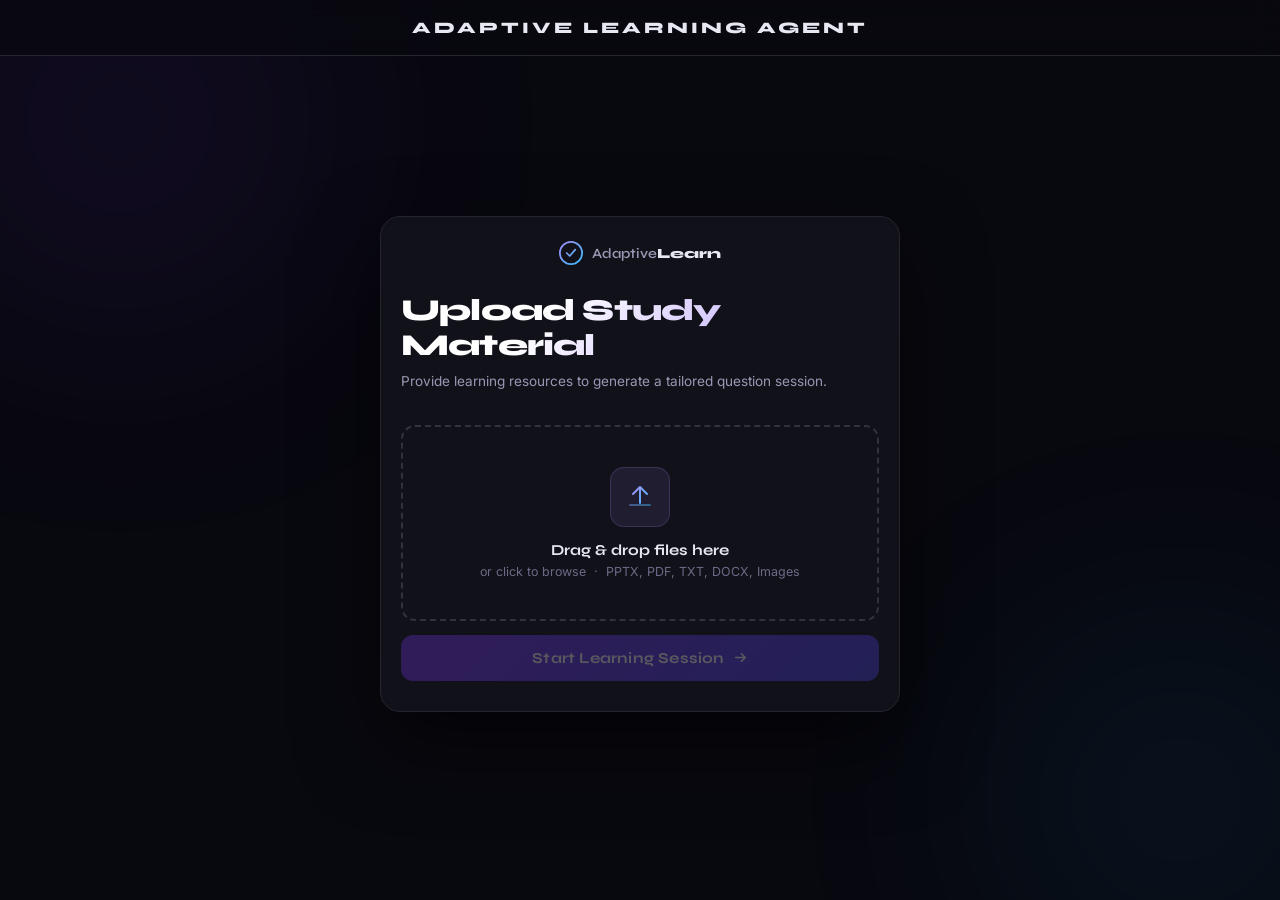
<file: templates/index.html>
<!DOCTYPE html>
<html lang="en">
<head>
  <meta charset="UTF-8"/>
  <meta name="viewport" content="width=device-width, initial-scale=1.0"/>
  <title>Adaptive Learning Agent</title>
  <link href="https://fonts.googleapis.com/css2?family=Syne:wght@400;600;700;800&family=Inter:wght@300;400;500;600&display=swap" rel="stylesheet">
  <style>
    *, *::before, *::after { box-sizing: border-box; margin: 0; padding: 0; }

    :root {
      --bg:       #08080f;
      --surface:  #111119;
      --surface2: #18181f;
      --border:   #252530;
      --border2:  #32323f;
      --accent:   #a78bfa;
      --accent2:  #38bdf8;
      --good:     #34d399;
      --warn:     #fbbf24;
      --bad:      #f87171;
      --text:     #e8e8f2;
      --muted:    #6b6b88;
      --muted2:   #9898b4;
    }

    body {
    font-family: 'Inter', sans-serif;
    background: var(--bg);
    color: var(--text);
    min-height: 100vh;
    display: flex;
    align-items: center;
    justify-content: center;
    padding: 88px 20px 60px;
    overflow-x: hidden;
    }

    /* ── Ambient blobs ── */
    .blob {
      position: fixed;
      border-radius: 50%;
      filter: blur(130px);
      pointer-events: none;
      z-index: 0;
      opacity: 0.15;
    }
    .blob-1 { width:600px;height:600px;background:radial-gradient(circle,#7c3aed,transparent 70%);top:-180px;left:-180px; }
    .blob-2 { width:500px;height:500px;background:radial-gradient(circle,#0ea5e9,transparent 70%);bottom:-150px;right:-150px; }

    /* ── Card ── */
    .card {
      position: relative;
      z-index: 1;
      background: var(--surface);
      border: 1px solid var(--border);
      border-radius: 20px;
      padding: 24px 20px 30px;
      width: 100%;
      max-width: 520px;
  
      box-shadow: 0 32px 80px rgba(0,0,0,0.55);
      animation: fadeUp 0.5s ease both;
    }
    @keyframes fadeUp {
      from { opacity:0; transform:translateY(20px); }
      to   { opacity:1; transform:translateY(0); }
    }

    /* ── Logo row ── */
    .logo-row {
      display: flex;
      align-items: center;
      justify-content: center;
      gap: 9px;
      margin-bottom: 28px;
    }
    .logo-text {
      font-family: 'Syne', sans-serif;
      font-size: 0.88rem;
      color: var(--muted2);
      font-weight: 600;
    }
    .logo-text strong { color: var(--text); font-weight: 800; }

    /* ── Titles ── */
    h1 {
      font-family: 'Syne', sans-serif;
      font-size: 1.9rem;
      font-weight: 800;
      letter-spacing: -0.8px;
      background: linear-gradient(135deg, #fff 30%, var(--accent) 100%);
      -webkit-background-clip: text;
      -webkit-text-fill-color: transparent;
      margin-bottom: 8px;
      line-height: 1.15;
    }
    .sub {
      font-size: 0.85rem;
      color: var(--muted2);
      line-height: 1.6;
      margin-bottom: 32px;
    }

    /* ── Drop zone ── */
    .drop-zone {
      border: 2px dashed var(--border2);
      border-radius: 14px;
      padding: 40px 24px;
      cursor: pointer;
      position: relative;
      text-align: center;
      transition: border-color 0.25s, background 0.25s;
      margin-bottom: 14px;
    }
    .drop-zone input[type="file"] {
      position: absolute;
      inset: 0;
      opacity: 0;
      cursor: pointer;
      width: 100%;
      height: 100%;
    }
    .drop-zone:hover,
    .drop-zone.dragover {
      border-color: var(--accent);
      background: rgba(167,139,250,0.05);
    }
    .drop-inner { pointer-events: none; }
    .drop-icon-wrap {
      display: inline-flex;
      align-items: center;
      justify-content: center;
      width: 60px; height: 60px;
      border-radius: 14px;
      background: rgba(167,139,250,0.1);
      border: 1px solid rgba(167,139,250,0.2);
      margin-bottom: 14px;
    }
    .drop-title {
      font-family: 'Syne', sans-serif;
      font-size: 0.95rem;
      font-weight: 700;
      margin-bottom: 5px;
    }
    .drop-hint { font-size: 0.78rem; color: var(--muted); }

    /* ── File chips ── */
    .file-chips {
      display: flex;
      flex-wrap: wrap;
      gap: 7px;
      margin-bottom: 16px;
    }
    .chip {
      display: inline-flex;
      align-items: center;
      gap: 6px;
      background: rgba(167,139,250,0.1);
      border: 1px solid rgba(167,139,250,0.25);
      border-radius: 99px;
      padding: 4px 12px;
      font-size: 0.76rem;
      color: var(--accent);
      font-weight: 500;
      animation: chipIn 0.2s ease both;
    }
    @keyframes chipIn {
      from { opacity:0; transform:scale(0.85); }
      to   { opacity:1; transform:scale(1); }
    }

    /* ── Buttons ── */
    .btn-primary {
      display: inline-flex;
      align-items: center;
      justify-content: center;
      gap: 8px;
      width: 100%;
      padding: 14px 20px;
      background: linear-gradient(135deg, #7c3aed, #4f46e5);
      color: #fff;
      border: none;
      border-radius: 12px;
      font-family: 'Syne', sans-serif;
      font-size: 0.95rem;
      font-weight: 700;
      cursor: pointer;
      letter-spacing: 0.2px;
      transition: opacity 0.2s, transform 0.15s;
    }
    .btn-primary:hover:not(:disabled) { opacity: 0.88; transform: translateY(-1px); }
    .btn-primary:disabled { opacity: 0.3; cursor: not-allowed; }

    .btn-ghost {
      display: inline-flex;
      align-items: center;
      justify-content: center;
      padding: 11px 20px;
      background: transparent;
      color: var(--muted2);
      border: 1px solid var(--border2);
      border-radius: 12px;
      font-family: 'Inter', sans-serif;
      font-size: 0.86rem;
      font-weight: 500;
      cursor: pointer;
      transition: color 0.2s, border-color 0.2s;
    }
    .btn-ghost:hover { color: var(--text); border-color: var(--muted2); }

    .btn-danger {
      display: inline-flex;
      align-items: center;
      justify-content: center;
      padding: 11px 20px;
      background: rgba(248,113,113,0.08);
      color: var(--bad);
      border: 1px solid rgba(248,113,113,0.25);
      border-radius: 12px;
      font-family: 'Inter', sans-serif;
      font-size: 0.86rem;
      font-weight: 500;
      cursor: pointer;
      transition: background 0.2s;
    }
    .btn-danger:hover { background: rgba(248,113,113,0.16); }

    /* ── Loader ── */
    .loader-ring {
      width: 52px; height: 52px;
      border: 3px solid var(--border2);
      border-top-color: var(--accent);
      border-radius: 50%;
      margin: 0 auto 22px;
      animation: spin 0.85s linear infinite;
    }
    @keyframes spin { to { transform: rotate(360deg); } }
    .loader-title {
      font-family: 'Syne', sans-serif;
      font-size: 1.5rem;
      font-weight: 800;
      letter-spacing: -0.5px;
      background: linear-gradient(135deg, #fff 30%, var(--accent) 100%);
      -webkit-background-clip: text;
      -webkit-text-fill-color: transparent;
      margin-bottom: 8px;
    }
    .loader-sub {
      font-size: 0.83rem;
      color: var(--muted2);
      margin-bottom: 28px;
      line-height: 1.55;
    }
    .loader-steps {
      display: flex;
      flex-direction: column;
      gap: 8px;
    }
    .step {
      font-size: 0.82rem;
      color: var(--muted);
      padding: 9px 14px;
      border-radius: 10px;
      border: 1px solid transparent;
      transition: all 0.4s ease;
      text-align: left;
    }
    .step.active {
      color: var(--text);
      background: rgba(167,139,250,0.1);
      border-color: rgba(167,139,250,0.25);
    }
    .step.done {
      color: var(--good);
      background: rgba(52,211,153,0.07);
      border-color: rgba(52,211,153,0.2);
    }
    .step.done::before { content: "✓ "; }

    /* ── Meta pills ── */
    .meta-bar {
      display: flex;
      align-items: center;
      flex-wrap: wrap;
      gap: 7px;
      margin-bottom: 20px;
    }
    .meta-pill {
      font-size: 0.85rem;
      font-weight: 700;
      letter-spacing: 0.5px;
      text-transform: uppercase;
      padding: 4px 10px;
      border-radius: 99px;
      background: rgba(167,139,250,0.1);
      color: var(--accent);
      border: 1px solid rgba(167,139,250,0.2);
      font-family: 'Syne', sans-serif;
    }
    .meta-diff {
      background: rgba(56,189,248,0.1);
      color: var(--accent2);
      border-color: rgba(56,189,248,0.2);
    }
    .meta-type {
      background: rgba(251,191,36,0.1);
      color: var(--warn);
      border-color: rgba(251,191,36,0.2);
    }
    .q-counter {
      margin-left: auto;
      font-family: 'Syne', sans-serif;
      font-size: 0.82rem;
      font-weight: 700;
      color: var(--muted);
    }

    /* ── Question ── */
    .question-label {
      font-size: 0.65rem;
      letter-spacing: 2px;
      text-transform: uppercase;
      color: var(--muted);
      margin-bottom: 10px;
      font-weight: 700;
      font-family: 'Syne', sans-serif;
    }
    .question-text {
      font-size: 1.02rem;
      line-height: 1.7;
      color: var(--text);
      margin-bottom: 18px;
      padding: 16px 18px;
      background: var(--surface2);
      border: 1px solid var(--border2);
      border-radius: 12px;
    }

    /* ── Textarea ── */
    textarea {
      width: 100%;
      padding: 14px 16px;
      background: var(--surface2);
      border: 1px solid var(--border2);
      border-radius: 12px;
      color: var(--text);
      font-family: 'Inter', sans-serif;
      font-size: 0.9rem;
      line-height: 1.6;
      resize: vertical;
      min-height: 120px;
      transition: border-color 0.2s;
      outline: none;
      margin-bottom: 14px;
    }
    textarea:focus { border-color: var(--accent); }
    textarea::placeholder { color: var(--muted); }

    /* ── Action row ── */
    .qa-actions {
      display: flex;
      align-items: center;
      gap: 8px;
      flex-wrap: wrap;
    }
    .qa-actions .btn-primary { flex: 1; min-width: 160px; }

    /* ── Result card ── */
    .result-card {
      margin-top: 18px;
      padding: 18px 20px;
      background: var(--surface2);
      border: 1px solid var(--border2);
      border-radius: 14px;
      animation: fadeUp 0.3s ease both;
    }
    .result-row { display: flex; align-items: center; margin-bottom: 14px; }
    .result-score-block { display: flex; gap: 24px; }
    .score-item { display: flex; flex-direction: column; gap: 3px; }
    .score-label {
      font-size: 0.63rem;
      letter-spacing: 1.5px;
      text-transform: uppercase;
      color: var(--muted);
      font-weight: 600;
    }
    .score-val {
      font-family: 'Syne', sans-serif;
      font-size: 1.7rem;
      font-weight: 800;
      letter-spacing: -0.5px;
    }
    .score-val.good { color: var(--good); }
    .score-val.warn { color: var(--warn); }
    .score-val.bad  { color: var(--bad); }
    .result-ref-label {
      font-size: 0.63rem;
      letter-spacing: 1.5px;
      text-transform: uppercase;
      color: var(--muted);
      font-weight: 600;
      margin-bottom: 7px;
    }
    .result-ref-body {
      font-size: 0.86rem;
      line-height: 1.65;
      color: var(--muted2);
    }

    /* ── Utility ── */
    .hidden { display: none !important; }

    @media (max-width: 560px) {
      .card { padding: 32px 18px 26px; }
      h1 { font-size: 1.55rem; }
      .qa-actions { flex-direction: column; }
      .qa-actions .btn-primary,
      .qa-actions .btn-ghost,
      .qa-actions .btn-danger { width: 100%; }
    }
  </style>
</head>
<body>

<div class="blob blob-1"></div>
<div class="blob blob-2"></div>

<!-- ADD THIS ↓ -->
<div style="
  position: fixed;
  top: 0; left: 0; right: 0;
  z-index: 10;
  padding: 18px 32px;
  font-family: 'Syne', sans-serif;
  font-size: 1rem;
  font-weight: 800;
  letter-spacing: 3px;
  text-transform: uppercase;
  color: var(--text);
  background: rgba(8,8,15,0.75);
  backdrop-filter: blur(12px);
  border-bottom: 1px solid var(--border);
  text-align: center;
">
  Adaptive Learning Agent
</div>

<!-- ══════════════════════════════════════
     UPLOAD CARD
══════════════════════════════════════ -->
<div class="card" id="uploadBox">

  <div class="logo-row">
    <svg width="24" height="24" viewBox="0 0 28 28" fill="none">
      <circle cx="14" cy="14" r="13" stroke="url(#lg1)" stroke-width="2"/>
      <path d="M9 14l3.5 3.5L19 10" stroke="url(#lg1)" stroke-width="2" stroke-linecap="round" stroke-linejoin="round"/>
      <defs>
        <linearGradient id="lg1" x1="0" y1="0" x2="28" y2="28" gradientUnits="userSpaceOnUse">
          <stop stop-color="#a78bfa"/><stop offset="1" stop-color="#38bdf8"/>
        </linearGradient>
      </defs>
    </svg>
    <span class="logo-text">Adaptive<strong>Learn</strong></span>
  </div>

  <h1>Upload Study Material</h1>
  <p class="sub">Provide learning resources to generate a tailored question session.</p>

  <div class="drop-zone" id="dropZone">
    <input type="file" id="file" multiple accept=".pdf,.txt,.docx,.png,.jpg,.jpeg"/>
    <div class="drop-inner">
      <div class="drop-icon-wrap">
        <svg width="28" height="28" viewBox="0 0 28 28" fill="none">
          <path d="M14 4v16M7 11l7-7 7 7" stroke="url(#lg2)" stroke-width="2" stroke-linecap="round" stroke-linejoin="round"/>
          <path d="M4 22h20" stroke="url(#lg2)" stroke-width="2" stroke-linecap="round" opacity=".45"/>
          <defs>
            <linearGradient id="lg2" x1="4" y1="4" x2="24" y2="24" gradientUnits="userSpaceOnUse">
              <stop stop-color="#a78bfa"/><stop offset="1" stop-color="#38bdf8"/>
            </linearGradient>
          </defs>
        </svg>
      </div>
      <p class="drop-title">Drag &amp; drop files here</p>
      <p class="drop-hint">or click to browse &nbsp;·&nbsp; PPTX, PDF, TXT, DOCX, Images</p>
    </div>
  </div>

  <div id="fileList" class="file-chips hidden"></div>

  <button id="startBtn" class="btn-primary" onclick="start()" disabled>
    <span>Start Learning Session</span>
    <svg width="15" height="15" viewBox="0 0 16 16" fill="none">
      <path d="M3 8h10M9 4l4 4-4 4" stroke="currentColor" stroke-width="1.8" stroke-linecap="round" stroke-linejoin="round"/>
    </svg>
  </button>

</div>

<!-- ══════════════════════════════════════
     LOADING CARD
══════════════════════════════════════ -->
<div class="card hidden" id="loading" style="text-align:center">

  <div class="logo-row" style="justify-content:center">
    <svg width="24" height="24" viewBox="0 0 28 28" fill="none">
      <circle cx="14" cy="14" r="13" stroke="url(#lg3)" stroke-width="2"/>
      <path d="M9 14l3.5 3.5L19 10" stroke="url(#lg3)" stroke-width="2" stroke-linecap="round" stroke-linejoin="round"/>
      <defs>
        <linearGradient id="lg3" x1="0" y1="0" x2="28" y2="28" gradientUnits="userSpaceOnUse">
          <stop stop-color="#a78bfa"/><stop offset="1" stop-color="#38bdf8"/>
        </linearGradient>
      </defs>
    </svg>
    <span class="logo-text">Adaptive<strong>Learn</strong></span>
  </div>

  <div class="loader-ring"></div>
  <p class="loader-title">Preparing session…</p>
  <p class="loader-sub">Preparing your personalized learning experience. This may take few minutes...</p>

</div>

<!-- ══════════════════════════════════════
     Q&A CARD
══════════════════════════════════════ -->
<div class="card hidden" id="qaBox">

  <div class="logo-row">
    <svg width="24" height="24" viewBox="0 0 28 28" fill="none">
      <circle cx="14" cy="14" r="13" stroke="url(#lg4)" stroke-width="2"/>
      <path d="M9 14l3.5 3.5L19 10" stroke="url(#lg4)" stroke-width="2" stroke-linecap="round" stroke-linejoin="round"/>
      <defs>
        <linearGradient id="lg4" x1="0" y1="0" x2="28" y2="28" gradientUnits="userSpaceOnUse">
          <stop stop-color="#a78bfa"/><stop offset="1" stop-color="#38bdf8"/>
        </linearGradient>
      </defs>
    </svg>
    <span class="logo-text">Adaptive<strong>Learn</strong></span>
  </div>

  <div class="meta-bar" id="metaBar">
    <span class="meta-pill" id="qCounter">QUESTION  1</span>
  </div>

  <p id="question" class="question-text">Loading…</p>

  <textarea id="answer" placeholder="Write your answer here…" rows="5"></textarea>

  <div class="qa-actions">
    <button id="submitBtn" class="btn-primary" onclick="submitAnswer()" disabled>
      <span>Submit Answer</span>
      <svg width="15" height="15" viewBox="0 0 16 16" fill="none">
        <path d="M2 8h12M8 3l5 5-5 5" stroke="currentColor" stroke-width="1.8" stroke-linecap="round" stroke-linejoin="round"/>
      </svg>
    </button>
    <button class="btn-ghost"  onclick="nextQ()">Next →</button>
    <button class="btn-danger" onclick="quit()">End Session</button>
  </div>

  <div id="result" class="result-card hidden"></div>

</div>

<script src="/static/script.js"></script>
<script>
  /* ── File input wiring ── */
  const fileInput = document.getElementById("file");
  const dropZone  = document.getElementById("dropZone");
  const fileList  = document.getElementById("fileList");
  const startBtn  = document.getElementById("startBtn");

  function renderChips(files) {
    fileList.innerHTML = "";
    if (!files.length) { fileList.classList.add("hidden"); return; }
    fileList.classList.remove("hidden");
    Array.from(files).forEach(f => {
      const chip = document.createElement("div");
      chip.className = "chip";
      chip.innerHTML = `<span>📄</span><span>${f.name}</span>`;
      fileList.appendChild(chip);
    });
    startBtn.disabled = false;
  }

  fileInput.addEventListener("change", () => renderChips(fileInput.files));

  dropZone.addEventListener("dragover",  e => { e.preventDefault(); dropZone.classList.add("dragover"); });
  dropZone.addEventListener("dragleave", () => dropZone.classList.remove("dragover"));
  dropZone.addEventListener("drop", e => {
    e.preventDefault();
    dropZone.classList.remove("dragover");
    fileInput.files = e.dataTransfer.files;
    renderChips(e.dataTransfer.files);
  });

  /* ── Enable submit when typing ── */
  document.getElementById("answer").addEventListener("input", function () {
    document.getElementById("submitBtn").disabled = this.value.trim() === "";
  });

  /* ── Loader step animation (driven by script.js polling) ── */
  let _stepIdx = 0;
  const _steps = ["step1","step2","step3","step4"];
  function advanceStep() {
    if (_stepIdx < _steps.length - 1) {
      document.getElementById(_steps[_stepIdx]).classList.remove("active");
      document.getElementById(_steps[_stepIdx]).classList.add("done");
      _stepIdx++;
      document.getElementById(_steps[_stepIdx]).classList.add("active");
    }
  }
  window._advanceStep = advanceStep;
</script>

</body>
</html>
</file>
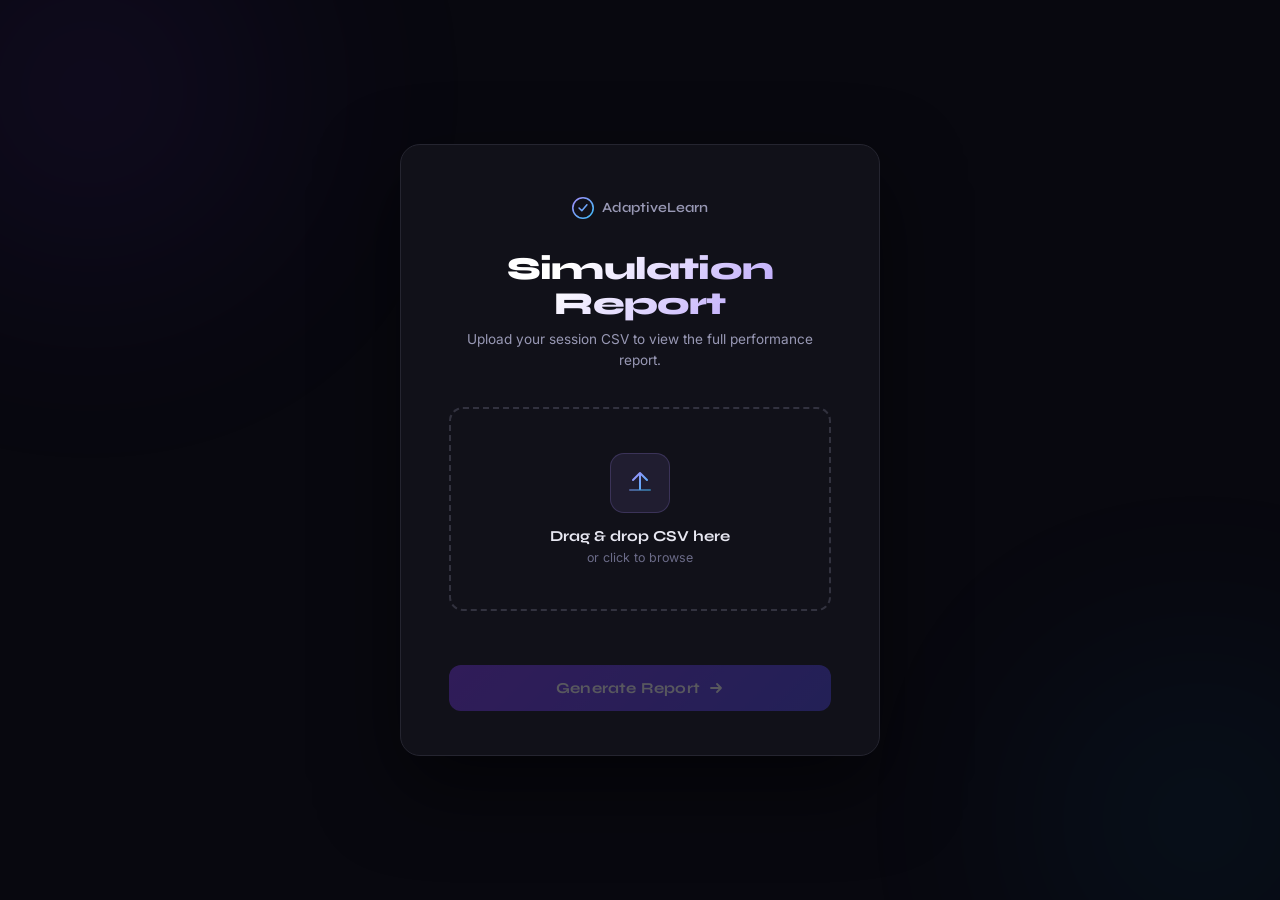
<file: templates/upload.html>
<!DOCTYPE html>
<html lang="en">
<head>
  <meta charset="UTF-8"/>
  <meta name="viewport" content="width=device-width, initial-scale=1.0"/>
  <title>Upload Simulation CSV — Adaptive Learning Agent</title>
  <link href="https://fonts.googleapis.com/css2?family=Syne:wght@400;600;700;800&family=Inter:wght@300;400;500;600&display=swap" rel="stylesheet">
  <style>
    *, *::before, *::after { box-sizing: border-box; margin: 0; padding: 0; }

    :root {
      --bg:       #08080f;
      --surface:  #111119;
      --surface2: #18181f;
      --border:   #252530;
      --border2:  #32323f;
      --accent:   #a78bfa;
      --accent2:  #38bdf8;
      --text:     #e8e8f2;
      --muted:    #6b6b88;
      --muted2:   #9898b4;
    }

    body {
      font-family: 'Inter', sans-serif;
      background: var(--bg);
      color: var(--text);
      min-height: 100vh;
      display: flex;
      align-items: center;
      justify-content: center;
      padding: 24px;
      overflow-x: hidden;
    }

    /* ── Ambient blobs ── */
    .blob {
      position: fixed;
      border-radius: 50%;
      filter: blur(130px);
      pointer-events: none;
      z-index: 0;
      opacity: 0.15;
    }
    .blob-1 { width:500px;height:500px;background:radial-gradient(circle,#7c3aed,transparent 70%);top:-160px;left:-160px; }
    .blob-2 { width:400px;height:400px;background:radial-gradient(circle,#0ea5e9,transparent 70%);bottom:-120px;right:-120px; }

    /* ── Card ── */
    .card {
      position: relative;
      z-index: 1;
      background: var(--surface);
      border: 1px solid var(--border);
      border-radius: 20px;
      padding: 52px 48px 44px;
      width: 100%;
      max-width: 480px;
      text-align: center;
      box-shadow: 0 32px 80px rgba(0,0,0,0.55);
      animation: fadeUp 0.5s ease both;
    }
    @keyframes fadeUp {
      from { opacity:0; transform: translateY(20px); }
      to   { opacity:1; transform: translateY(0); }
    }

    /* ── Logo ── */
    .logo-row {
      display: flex;
      align-items: center;
      justify-content: center;
      gap: 8px;
      margin-bottom: 32px;
    }
    .logo-text {
      font-family: 'Syne', sans-serif;
      font-size: 0.88rem;
      color: var(--muted2);
      font-weight: 600;
    }

    h1 {
      font-family: 'Syne', sans-serif;
      font-size: 2rem;
      font-weight: 800;
      letter-spacing: -0.8px;
      background: linear-gradient(135deg, #fff 30%, var(--accent) 100%);
      -webkit-background-clip: text;
      -webkit-text-fill-color: transparent;
      margin-bottom: 8px;
      line-height: 1.1;
    }
    .sub {
      color: var(--muted2);
      font-size: 0.85rem;
      margin-bottom: 36px;
      line-height: 1.55;
    }

    /* ── Drop zone ── */
    .drop-zone {
      border: 2px dashed var(--border2);
      border-radius: 14px;
      padding: 44px 24px;
      cursor: pointer;
      position: relative;
      text-align: center;
      transition: border-color 0.25s, background 0.25s;
      margin-bottom: 18px;
    }
    .drop-zone input[type="file"] {
      position: absolute;
      inset: 0;
      opacity: 0;
      cursor: pointer;
      width: 100%;
      height: 100%;
    }
    .drop-zone:hover,
    .drop-zone.dragover {
      border-color: var(--accent);
      background: rgba(167,139,250,0.05);
    }
    .drop-inner { pointer-events: none; }

    .drop-icon-wrap {
      display: inline-flex;
      align-items: center;
      justify-content: center;
      width: 60px; height: 60px;
      border-radius: 14px;
      background: rgba(167,139,250,0.1);
      border: 1px solid rgba(167,139,250,0.2);
      margin-bottom: 14px;
    }
    .drop-title {
      font-family: 'Syne', sans-serif;
      font-size: 0.95rem;
      font-weight: 700;
      margin-bottom: 5px;
    }
    .drop-hint {
      font-size: 0.78rem;
      color: var(--muted);
    }

    /* ── File name display ── */
    .file-name {
      font-size: 0.8rem;
      color: var(--accent);
      font-weight: 500;
      min-height: 18px;
      margin-bottom: 18px;
      word-break: break-all;
    }

    /* ── Submit button ── */
    .btn-submit {
      display: inline-flex;
      align-items: center;
      justify-content: center;
      gap: 8px;
      width: 100%;
      padding: 14px 20px;
      background: linear-gradient(135deg, #7c3aed, #4f46e5);
      color: #fff;
      border: none;
      border-radius: 12px;
      font-family: 'Syne', sans-serif;
      font-size: 0.95rem;
      font-weight: 700;
      cursor: pointer;
      letter-spacing: 0.2px;
      transition: opacity 0.2s, transform 0.15s;
    }
    .btn-submit:hover:not(:disabled) { opacity: 0.88; transform: translateY(-1px); }
    .btn-submit:disabled { opacity: 0.3; cursor: not-allowed; }
  </style>
</head>
<body>

<div class="blob blob-1"></div>
<div class="blob blob-2"></div>

<div class="card">

  <div class="logo-row">
    <svg width="22" height="22" viewBox="0 0 28 28" fill="none">
      <circle cx="14" cy="14" r="13" stroke="url(#lgu)" stroke-width="2"/>
      <path d="M9 14l3.5 3.5L19 10" stroke="url(#lgu)" stroke-width="2" stroke-linecap="round" stroke-linejoin="round"/>
      <defs>
        <linearGradient id="lgu" x1="0" y1="0" x2="28" y2="28" gradientUnits="userSpaceOnUse">
          <stop stop-color="#a78bfa"/><stop offset="1" stop-color="#38bdf8"/>
        </linearGradient>
      </defs>
    </svg>
    <span class="logo-text">AdaptiveLearn</span>
  </div>

  <h1>Simulation Report</h1>
  <p class="sub">Upload your session CSV to view the full performance report.</p>

  <form method="POST" action="/admin/upload" enctype="multipart/form-data" id="uploadForm">

    <div class="drop-zone" id="dropZone">
      <input type="file" name="csv_file" id="csvFile" accept=".csv" required>
      <div class="drop-inner">
        <div class="drop-icon-wrap">
          <svg width="28" height="28" viewBox="0 0 28 28" fill="none">
            <path d="M14 4v16M7 11l7-7 7 7" stroke="url(#upico)" stroke-width="2" stroke-linecap="round" stroke-linejoin="round"/>
            <path d="M4 21h20" stroke="url(#upico)" stroke-width="2" stroke-linecap="round" opacity=".5"/>
            <defs>
              <linearGradient id="upico" x1="4" y1="4" x2="24" y2="24" gradientUnits="userSpaceOnUse">
                <stop stop-color="#a78bfa"/><stop offset="1" stop-color="#38bdf8"/>
              </linearGradient>
            </defs>
          </svg>
        </div>
        <p class="drop-title">Drag &amp; drop CSV here</p>
        <p class="drop-hint">or click to browse</p>
      </div>
    </div>

    <div class="file-name" id="fileName"></div>

    <button type="submit" class="btn-submit" id="submitBtn" disabled>
      <span>Generate Report</span>
      <svg width="16" height="16" viewBox="0 0 16 16" fill="none">
        <path d="M3 8h10M9 4l4 4-4 4" stroke="currentColor" stroke-width="1.8" stroke-linecap="round" stroke-linejoin="round"/>
      </svg>
    </button>

  </form>
</div>

<script>
  const input     = document.getElementById('csvFile');
  const fileName  = document.getElementById('fileName');
  const submitBtn = document.getElementById('submitBtn');
  const dropZone  = document.getElementById('dropZone');

  function setFile(file) {
    if (!file) return;
    fileName.textContent  = '📄 ' + file.name;
    submitBtn.disabled    = false;
  }

  input.addEventListener('change', () => {
    if (input.files.length) setFile(input.files[0]);
  });

  dropZone.addEventListener('dragover',  e => { e.preventDefault(); dropZone.classList.add('dragover'); });
  dropZone.addEventListener('dragleave', () => dropZone.classList.remove('dragover'));
  dropZone.addEventListener('drop', e => {
    e.preventDefault();
    dropZone.classList.remove('dragover');
    const files = e.dataTransfer.files;
    if (files.length) {
      input.files = files;
      setFile(files[0]);
    }
  });
</script>
</body>
</html>
</file>
